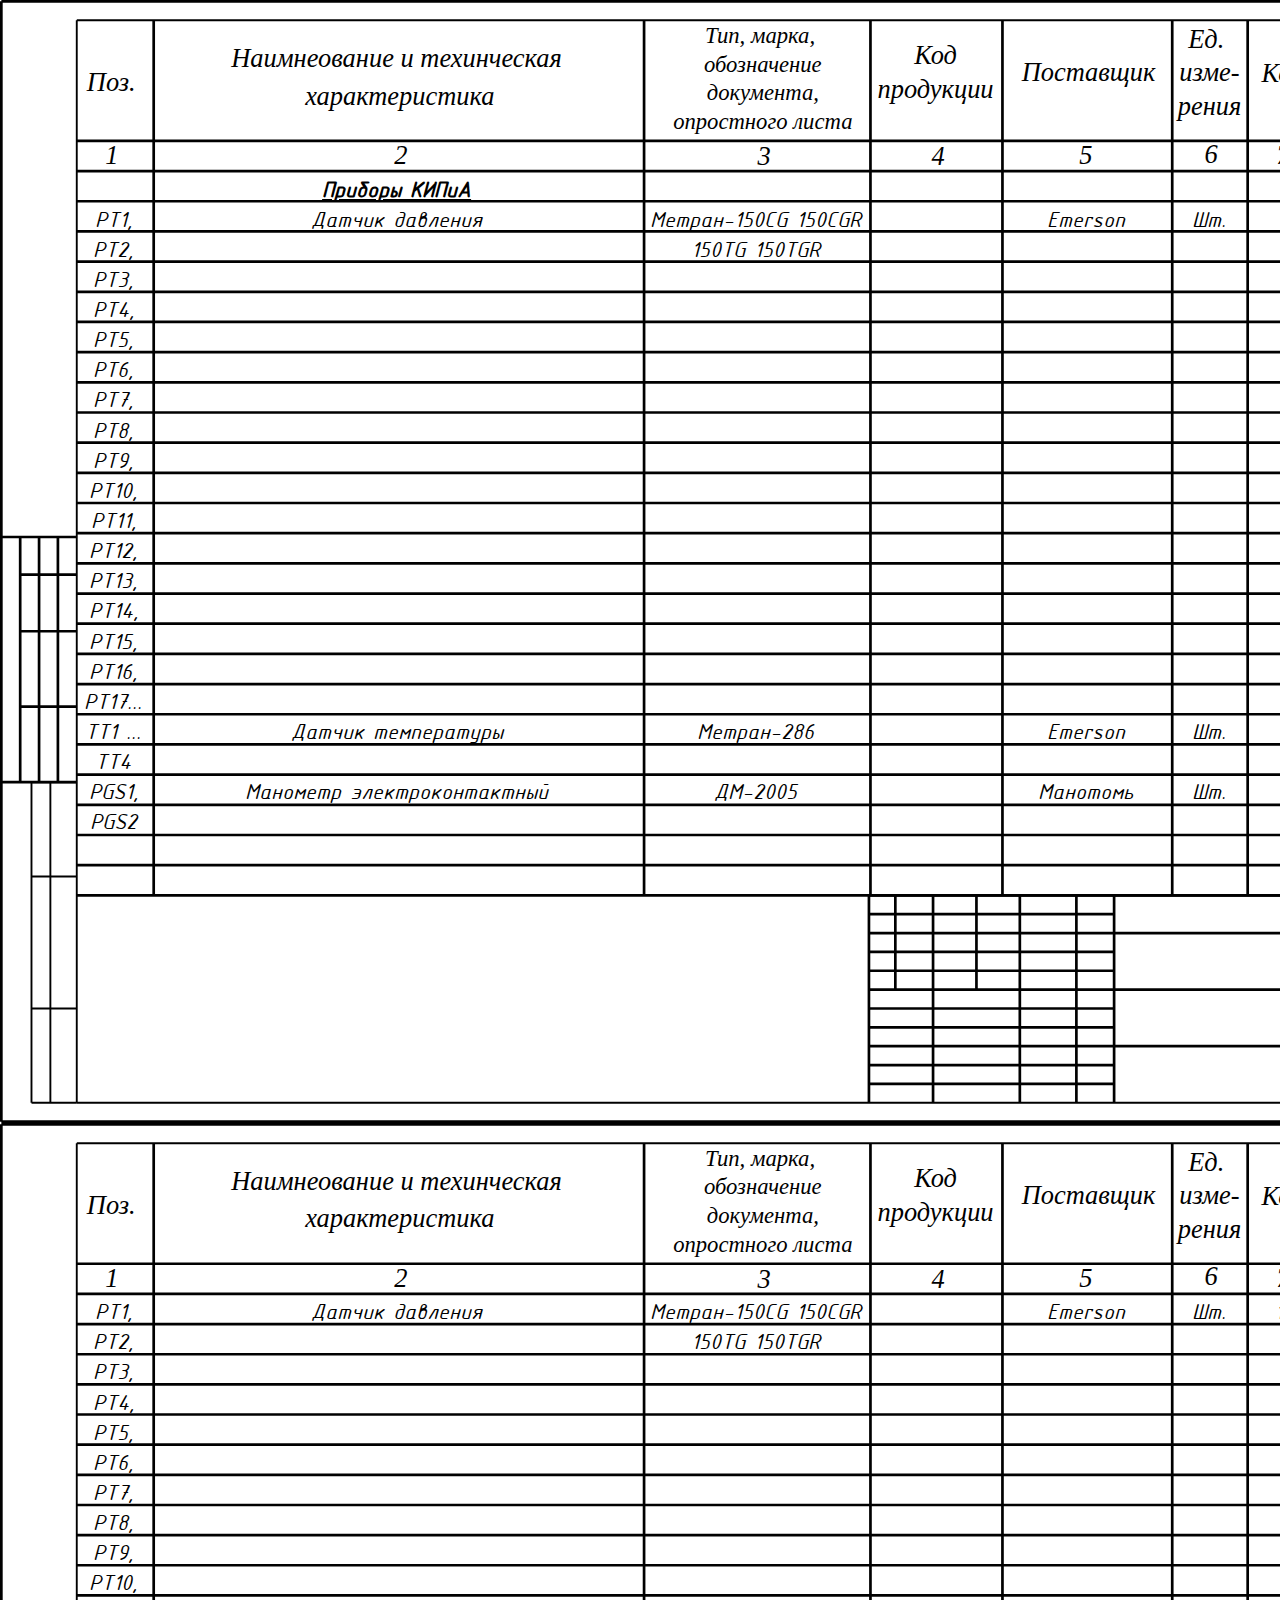
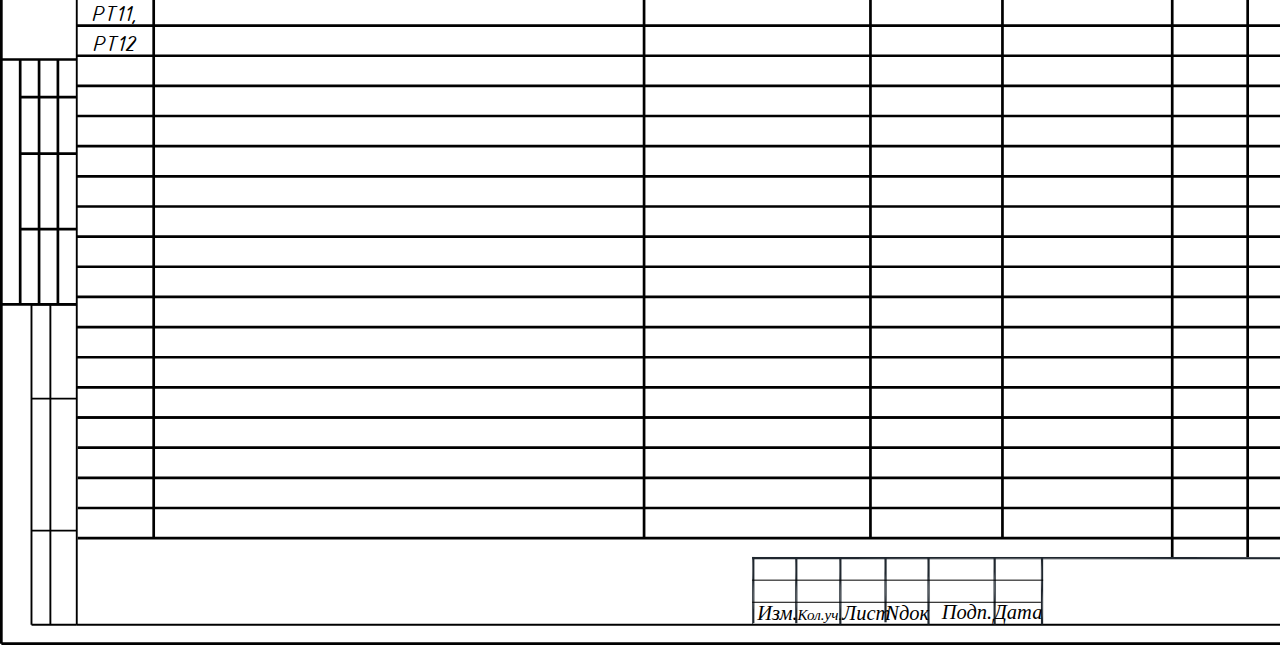
<file: index.html>
<!DOCTYPE html>
<html>
<head>
    <title>test</title>
    <meta charset="utf-8">
	<link rel="stylesheet" type="text/css" href="style.css">
    
</head>
<body>
	<div class="raw_lines">
		<div class="specitem" id="line1">
			
			<div class="itemtag">				    
				<p> </p>
			</div>

			<div class="itemtype">				    
			<p class="seccaption">Приборы КИПиА</p>
			</div>

			<div class="itemordercode">
				<p> </p>
			</div>

			<div class="productcode">
				<p> </p>
			</div>

			<div class="manufacturer">
				<p> </p>
			</div>

			<div class="amount_unit">
				<p></p>
			</div>

			<div class="amount">
				<p> </p>
			</div>
		</div>

		<div class="specitem" id="line2">
		
			<div class="itemtag">				    
				<p>PT1, PT2, PT3, PT4, PT5, PT6, PT7, PT8, PT9, PT10, PT11, PT12, PT13, PT14, PT15, PT16, PT17...</p>
			</div>

			<div class="itemtype">				    
			<p>Датчик давления </p>
			</div>

			<div class="itemordercode">
				<p>Метран-150CG 150CGR 150TG 150TGR </p>
			</div>

			<div class="productcode">
				<p> </p>
			</div>

			<div class="manufacturer">
				<p>Emerson </p>
			</div>

			<div class="amount_unit">
				<p>Шт.</p>
			</div>

			<div class="amount">
				<p>1 </p>
			</div>
		</div>

		<div class="specitem" id="line3">
		
			<div class="itemtag">				    
				<p>TT1 ... TT4 </p>
			</div>

			<div class="itemtype">				    
			<p>Датчик температуры </p>
			</div>

			<div class="itemordercode">
				<p>Метран-286  </p>
			</div>

			<div class="productcode">
				<p> </p>
			</div>

			<div class="manufacturer">
				<p>Emerson </p>
			</div>

			<div class="amount_unit">
				<p>Шт.</p>
			</div>

			<div class="amount">
				<p>4 </p>
			</div>
		</div>

		<div class="specitem" id="line4">
		
			<div class="itemtag">				    
				<p>PGS1, PGS2</p>
			</div>

			<div class="itemtype">				    
			<p>Манометр электроконтактный </p>
			</div>

			<div class="itemordercode">
				<p>ДМ-2005  </p>
			</div>

			<div class="productcode">
				<p> </p>
			</div>

			<div class="manufacturer">
				<p>Манотомь </p>
			</div>

			<div class="amount_unit">
				<p>Шт.</p>
			</div>

			<div class="amount">
				<p>2 </p>
			</div>
		</div>
		<div class="specitem" id="line5">
			
			<div class="itemtag">				    
				<p>PT1, PT2, PT3, PT4, PT5, PT6, PT7, PT8, PT9, PT10, PT11, PT12 </p>

			</div>

			<div class="itemtype">				    
			<p>Датчик давления </p>
			</div>

			<div class="itemordercode">
				<p>Метран-150CG 150CGR 150TG 150TGR </p>
			</div>

			<div class="productcode">
				<p> </p>
			</div>

			<div class="manufacturer">
				<p>Emerson </p>
			</div>

			<div class="amount_unit">
				<p>Шт.</p>
			</div>

			<div class="amount">
				<p>12 </p>

			</div>
		</div>
<!-- 		<div class="specitem" id="line6">
			
			<div class="itemtag">				    
				<p>PT1, PT2, PT3, PT4, PT5, PT6, PT7, PT8, PT9, PT10, PT11, PT12, PT13, PT14, PT15, PT16, PT17 </p>

			</div>

			<div class="itemtype">				    
			<p>Датчик давления </p>
			</div>

			<div class="itemordercode">
				<p>Метран-150CG 150CGR 150TG 150TGR </p>
			</div>

			<div class="productcode">
				<p> </p>
			</div>

			<div class="manufacturer">
				<p>Emerson </p>
			</div>

			<div class="amount_unit">
				<p>Шт.</p>
			</div>

			<div class="amount">
				<p>16 </p>

			</div>
		</div> -->



		<div class="first_page" id="fp0">		
			<div class="speccontainer" id="container01">
			</div>
		</div>


		<div class="next_page" id="np0">
			<div class="speccontainer" id="container02">			
			</div>	
		</div>
	</div>



	


	
	<script src="scr.js"></script>
</body>
</html>
</file>
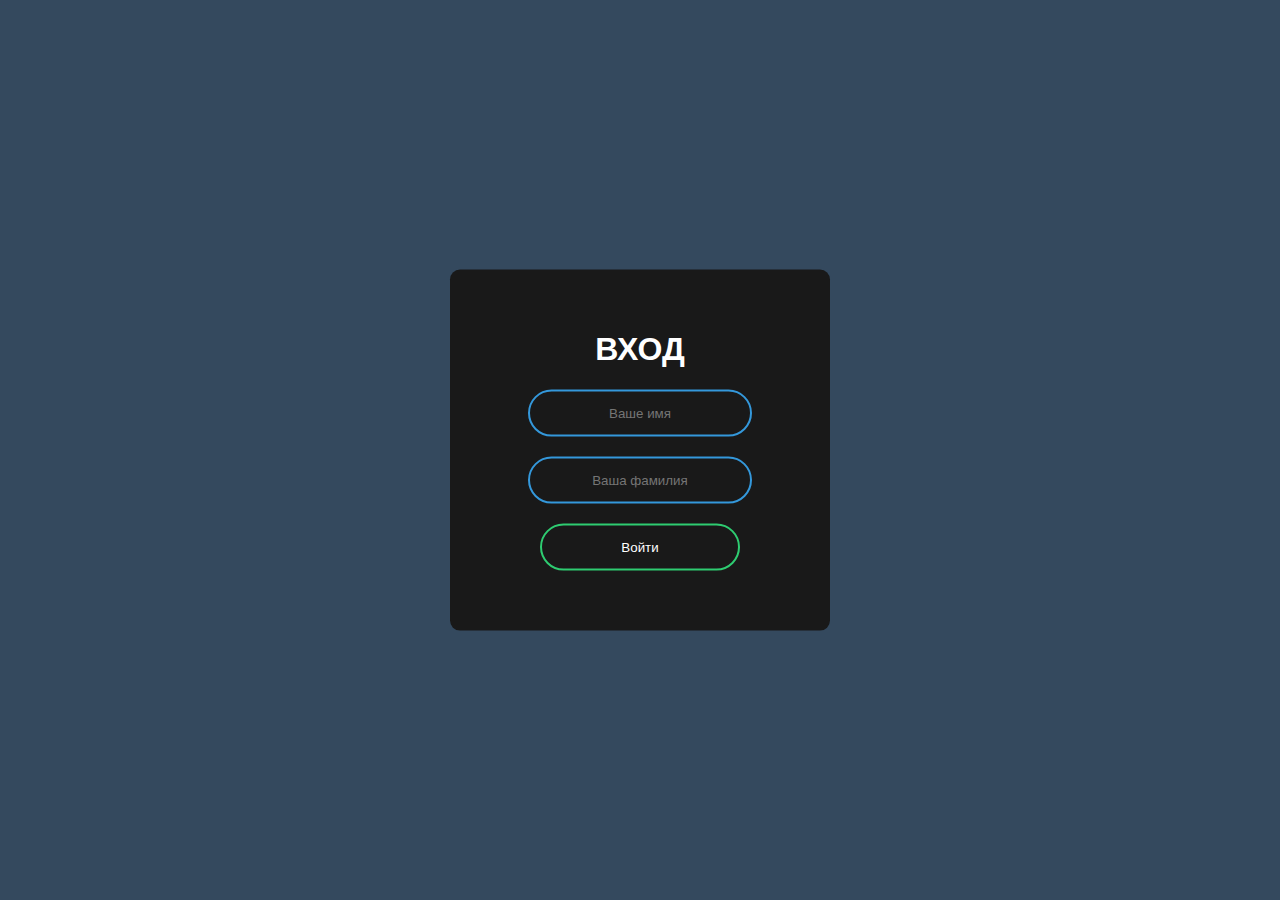
<file: regform/html/form.html>
<!DOCTYPE html>
<html lang="en">
<head>
	<meta charset="UTF-8">
	<title>Форма</title>
	<link rel="stylesheet" type="text/css" href="../css/style2.css">
</head>
<body>
	<form class="box">
		<h1>Вход</h1>
		<input class="but" type="text" name="" placeholder="Ваше имя">
		<input class="but" type="password" name="" placeholder="Ваша фамилия">
		<input class="button" type="submit" name="" value="Войти">
	</form>
	
</body>
</html>
</file>
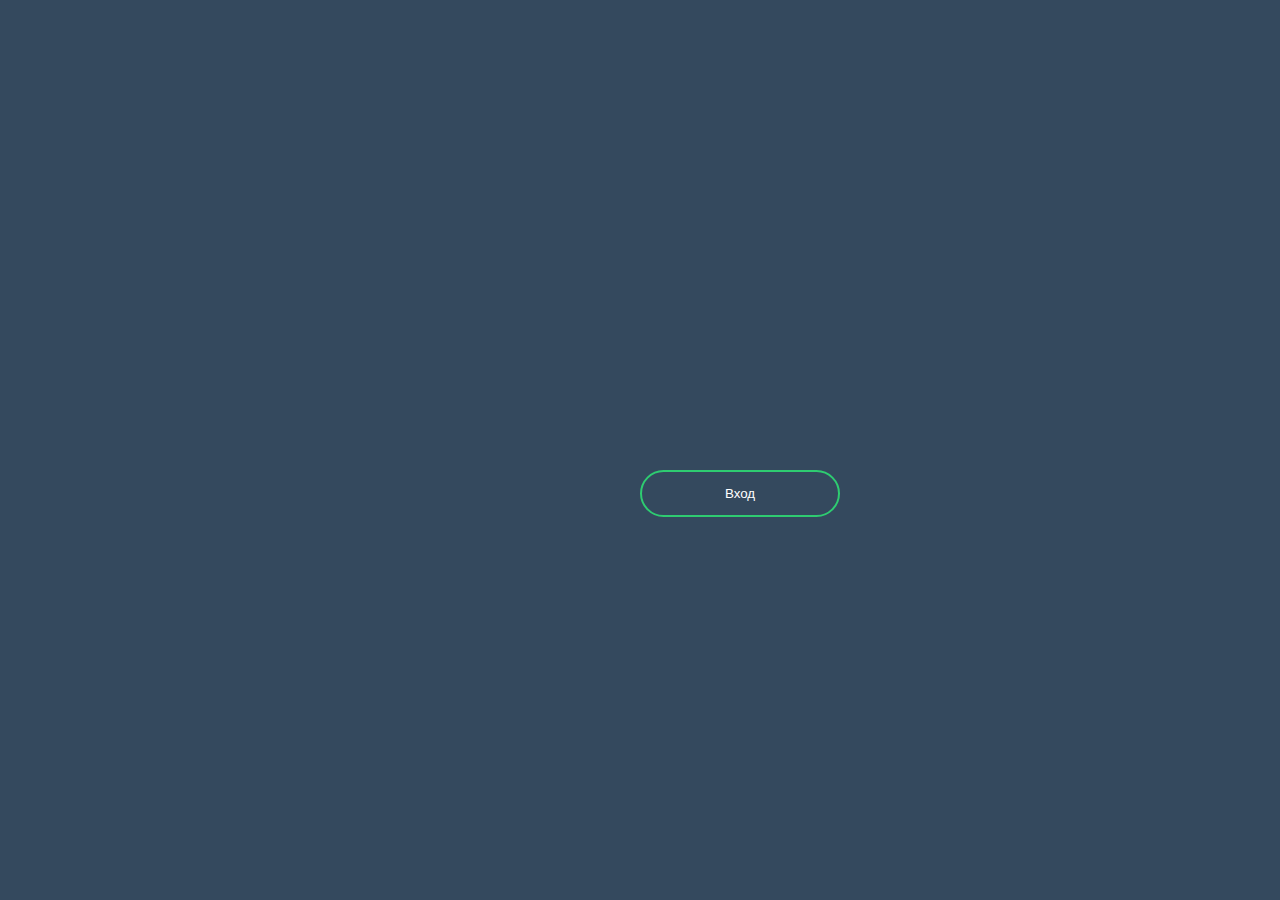
<file: regform/html/start.html>
<!DOCTYPE html>
<html lang="en">
<head>
	<meta charset="UTF-8">
	<title>Форма</title>
	<link rel="stylesheet" type="text/css" href="../css/style1.css">
</head>
<body>
	<form action="form.html" method="post">
		<input class="button" type="submit" name="" value="Вход">
	</form>
</body>
</html>
</file>
<file: style.css>
html, body {
    width: 420mm;
    height: 297mm;
    margin: 0;
    padding: 0;
    background-color: gray;
    margin:auto;
}
.first_page {
    background-color: white;
    width: 420mm;
    height: 297mm;
    min-width: 200px;
    margin:0;
    position:relative;
    page-break-after:always;
    background-image: url('icon.svg');
}
.next_page {
    background-color: white;
    width: 420mm;
    height: 297mm;
    min-width: 200px;
    margin:0;
    position:relative;
    page-break-after:always;
    background-image: url('icon2.svg');
}

.speccontainer {
    position: absolute;
    left: 32mm;
    top:52mm;
}



.specitem {
    display:flex;
    /* position: absolute;
    left: 42mm;
    top:39mm; */
    font-family: 'FontName';
    font-size: 6mm;
    width: 335mm;
    line-height: 1.33;
    /* max-height:150mm; */
    text-align: center;
    padding: 0%;
    margin: -3.6%;
}


.itemtag {
    width: 20mm;
}


.itemtype {
    width: 130mm;
}

.itemordercode {
    width: 60mm;		
}
.productcode {
    width: 35mm;
}
.manufacturer {
    width: 45mm;
    }
.amount_unit {
    width: 20mm;
    }
.amount {
    width: 20mm;
    }

.raw_lines {
    display: none;
}




@font-face {
    font-family: 'FontName'; 
    src: url(ISOCPEUI.TTF); 
}
H4 {
    text-align: center;
    line-height: 1.33;			
}

.seccaption {
    text-decoration:underline;
    font-weight: bold;
}
</file>
<file: regform/css/style2.css>
body {
	margin: 0;
	padding: 0;
	font-family: sans-serif;
	background: #34495e;
}

.box {
	width: 300px;
	padding: 40px;
	position: absolute;
	top: 50%;
	left: 50%;
	transform: translate(-50%, -50%);
	background: #191919;
	text-align: center;
	border-radius: 10px;
}

.box:hover {
	width: 300px;
	padding: 40px;
	position: absolute;
	top: 50%;
	left: 50%;
	transform: translate(-50%, -50%);
	background: #191919;
	text-align: center;
	box-shadow: 1px 1px 15px 1px black;
	transition: 0.45s;
}

.box h1 {
	color: white;
	text-transform: uppercase;
	font-weight: 500px;
}

.but {
	border: 0;
	background: none;
	display: block;
	margin: 20px auto;
	text-align: center;
	border: 2px solid #3498db; 
	padding:  14px 10px;
	width: 200px;
	outline: none;
	color: white;
	border-radius: 24px;
	transition: 0.50s; 
}

.but:focus {
	width: 260px;
	border-color: #2ecc71;
}

.button {
	border: 0;
	background: none;
	display: block;
	margin: 20px auto; 
	text-align: center;
	border: 2px solid #2ecc71;
	padding: 14px 40px; 
	width: 200px;
	outline: none;
	color: white;
	border-radius: 24px;
	transition: 0.5s;
	cursor: pointer; 
}

.button:hover {
	background: #2ecc71;
}
</file>
<file: regform/css/style1.css>
body {
	margin: 0;
	padding: 0;
	font-family: sans-serif;
	background: #34495e;
}

.button {
	border: 0;
	background: none;
	display: block;
	margin: 20px auto;
	text-align: center;
	border: 2px solid #2ecc71;
	padding: 14px 40px;
	width: 200px;
	outline: none;
	color: white;
	border-radius: 24px;
	transition: 0.50s;
	cursor: pointer;
	position: absolute;
	top: 50%;
	left: 50%;
}

.button:hover {
	background: #2ecc71;
}
</file>
